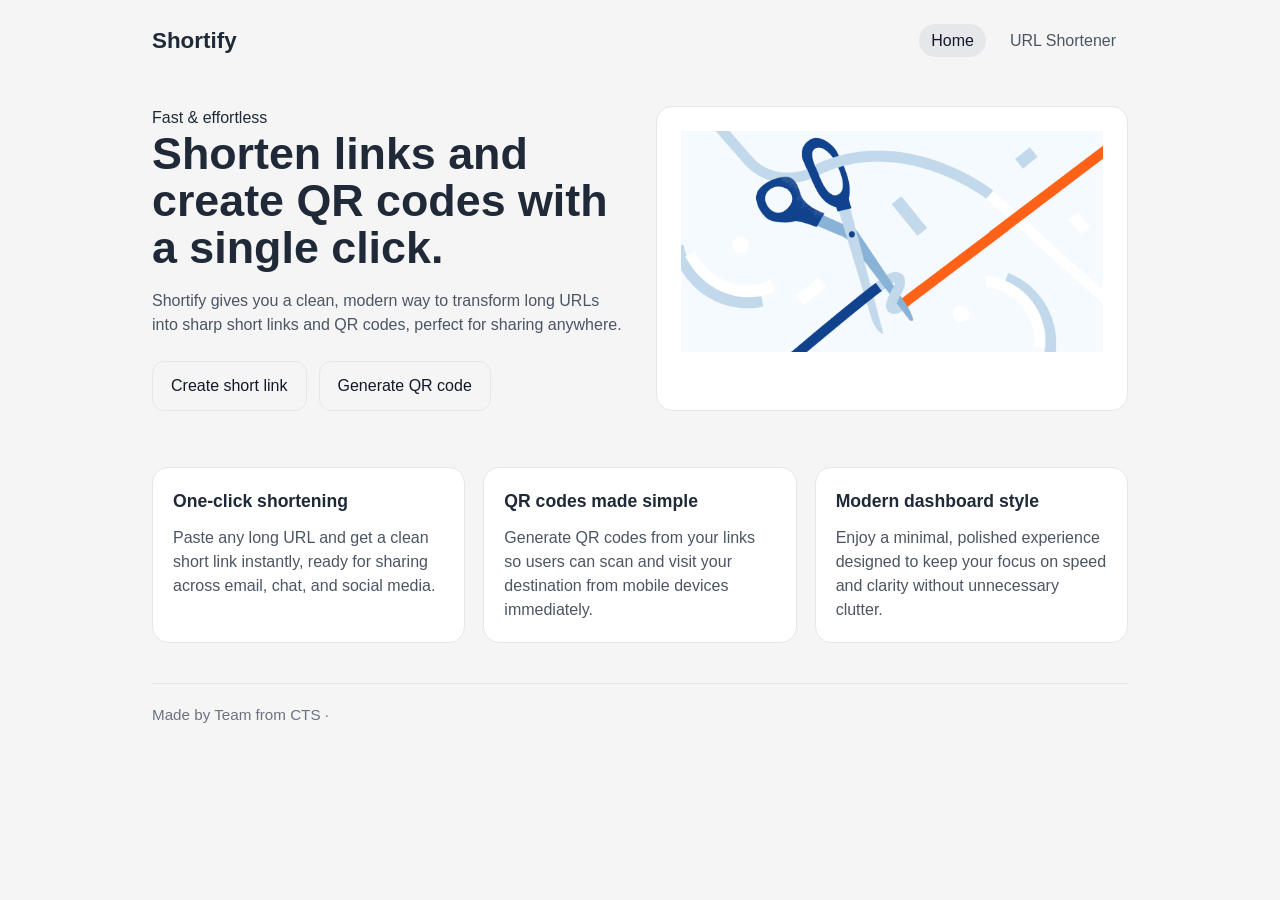
<file: index.html>
<!DOCTYPE html>
<html lang="en">
<head>
    <meta charset="UTF-8">
    <meta name="viewport" content="width=device-width, initial-scale=1.0">
    <title>Shortify</title>
    <meta name="description" content="Shortify makes URL shortening and QR code generation fast, modern, and easy." />
    <link rel="stylesheet" href="styles.css">
</head>
<body>
    <div class="page-shell">
        <header>
            <a class="brand" href="index.html">Shortify</a>
            <nav>
                <ul>
                    <li><a class="nav-link--active" href="index.html">Home</a></li>
                    <li><a href="shortener.html">URL Shortener</a></li>
                </ul>
            </nav>
        </header>
        
        <section class="hero">
            <div class="hero-div">
                <span class="tagline">Fast & effortless</span>
                <h1>Shorten links and create QR codes with a single click.</h1>
                <p>Shortify gives you a clean, modern way to transform long URLs into sharp short links and QR codes, perfect for sharing anywhere.</p>
                <div class="hero-btn">
                    <a class="button" href="shortener.html">Create short link</a>
                    <a class="button" href="qrcode.html">Generate QR code</a>
                </div>
            </div>
            
            <div class="hero-img">
                <img src="assets/url_shortener_image.png" alt="Illustration of URL shortening" />
            </div>
        </section>
        
        <section class="features">
            <article class="feature-card">
                <h3>One-click shortening</h3>
                <p>Paste any long URL and get a clean short link instantly, ready for sharing across email, chat, and social media.</p>
            </article>
            <article class="feature-card">
                <h3>QR codes made simple</h3>
                <p>Generate QR codes from your links so users can scan and visit your destination from mobile devices immediately.</p>
            </article>
            <article class="feature-card">
                <h3>Modern dashboard style</h3>
                <p>Enjoy a minimal, polished experience designed to keep your focus on speed and clarity without unnecessary clutter.</p>
            </article>
        </section>
        
        <footer>
            Made by Team from CTS ·
        </footer>
    </div>
    <script src="script.js" defer></script>
</body>
</html>
</file>
<file: styles.css>
:root {
  --color-primary: #3b82f6;
  --color-secondary: #2563eb;
  --color-accent: #1d4ed8;
  --color-background: #f5f5f5;
  --color-text: #1f2937;
  --color-muted: #4b5563;
  --color-border: #e5e7eb;
}

* {
  box-sizing: border-box;
}

html,
body {
  margin: 0;
  padding: 0;
  min-height: 100%;
  font-family: Arial, sans-serif;
  background:var(--color-background);
  color: var(--color-text);
}

body {
  line-height: 1.5;
}

img {
  max-width: 100%;
  display: block;
}

a {
  color: inherit;
  text-decoration: none;
}

button,
input,
textarea {
  font: inherit;
}

.page-shell {
  max-width: 1024px;
  margin: 0 auto;
  padding: 24px;
}

header {
  display: flex;
  align-items: center;
  justify-content: space-between;
  gap: 16px;
  padding-bottom: 16px;
}

.brand {
  font-size: 1.4rem;
  font-weight: 700;
}

nav ul {
  display: flex;
  flex-wrap: wrap;
  gap: 12px;
  list-style: none;
  margin: 0;
  padding: 0;
}

nav a {
  padding: 8px 12px;
  border-radius: 999px;
  color: var(--color-muted);
}

nav a:hover,
.nav-link--active {
  background: var(--color-border);
  color: #111827;
}

 .hero {
  display: flex;
  flex-wrap: wrap;
  gap: 32px;
  padding: 32px 0;
}

.hero-div,
.hero-img {
  flex: 1 1 360px;
  min-width: 0;
}

.hero-div h1 {
  margin: 0 0 18px;
  font-size: 2.8rem;
  line-height: 1.05;
}

.hero-div p {
  margin: 0 0 24px;
  color: var(--color-muted);
  max-width: 600px;
}

.hero-btn {
  display: flex;
  flex-wrap: wrap;
  gap: 12px;
}

.button{
  border: 1px solid var(--color-border);
  border-radius: 12px;
  padding: 12px 18px;
  cursor: pointer;
  background: var(--color-background);
  color: #111827;
}

.button:hover {
  background: #f3f4f6;
}

.hero-img {
  padding: 24px;
  background: #ffffff;
  border: 1px solid #e5e7eb;
  border-radius: 16px;
}

.features {
  display: flex;
  flex-wrap: wrap;
  gap: 18px;
  margin-top: 24px;
}

 .feature-card {
  flex: 1 1 280px;
  padding: 20px;
  background: #ffffff;
  border: 1px solid #e5e7eb;
  border-radius: 16px;
}

.feature-card h3 {
  margin: 0 0 12px;
  font-size: 1.1rem;
}

.feature-card p {
  margin: 0;
  color: #4b5563;
}


footer {
  color: #6b7280;
  margin-top: 40px;
  padding-top: 20px;
  border-top: 1px solid #e5e7eb;
  font-size: 0.95rem;
}
</file>
